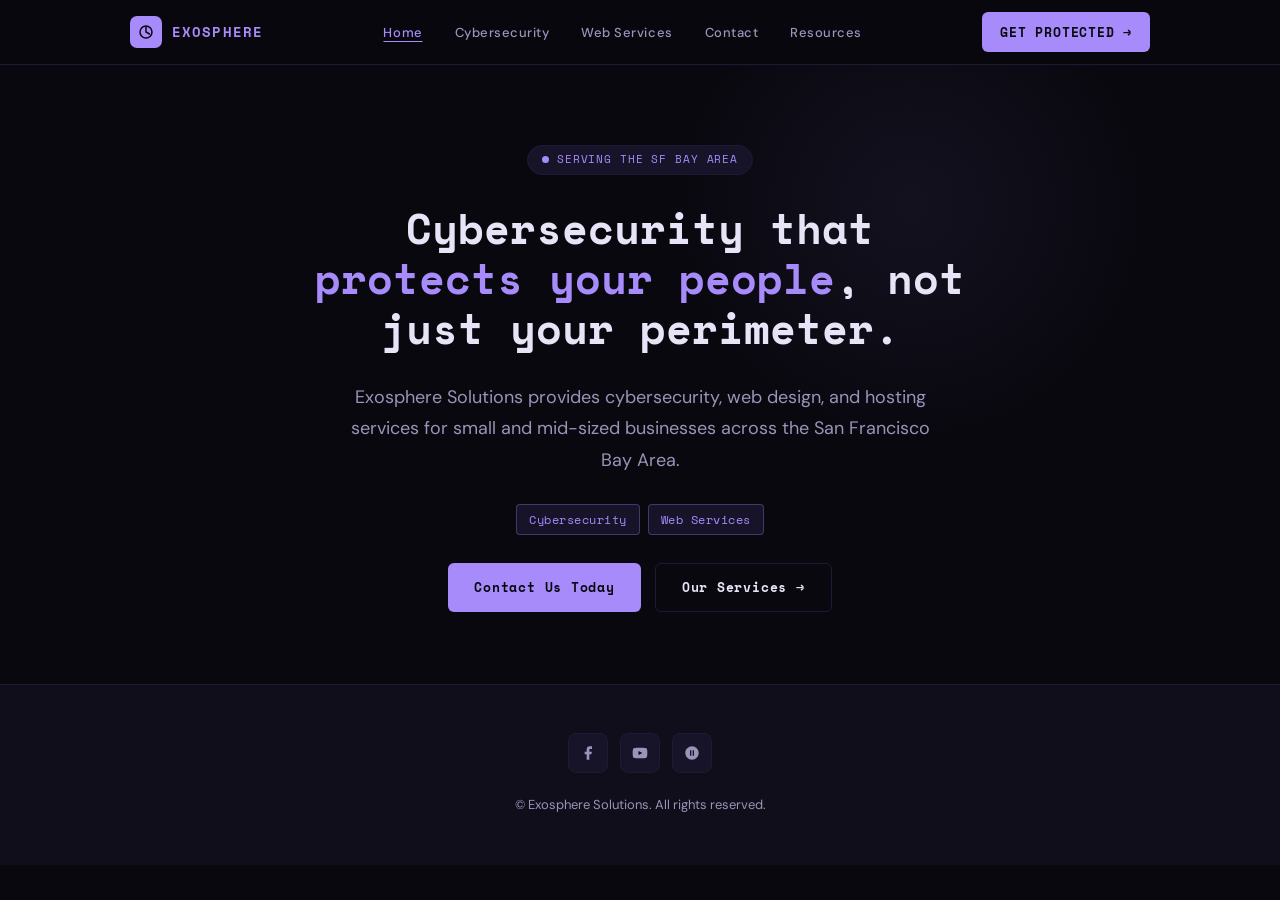
<file: src/exosphere-solutions.html>
<!DOCTYPE html>
<html lang="en">
<head>
  <meta charset="UTF-8" />
  <meta name="viewport" content="width=device-width, initial-scale=1.0" />
  <meta name="description" content="Exosphere Solutions — Cybersecurity and IT solutions for small and mid-sized businesses in the San Francisco Bay Area. HIPAA training, dark web monitoring, phishing assessments, and more." />
  <title>Home | Exosphere Solutions</title>
  <link rel="preconnect" href="https://fonts.googleapis.com" />
  <link rel="preconnect" href="https://fonts.gstatic.com" crossorigin />
  <link href="https://fonts.googleapis.com/css2?family=Space+Mono:wght@400;700&family=DM+Sans:ital,opsz,wght@0,9..40,300;0,9..40,400;0,9..40,500;0,9..40,600;1,9..40,400&display=swap" rel="stylesheet" />
  <style>
    *, *::before, *::after { box-sizing: border-box; margin: 0; padding: 0; }

    :root {
      --bg: #09080f;
      --surface: #100e1a;
      --surface2: #17142a;
      --accent: #a78bfa;
      --accentbg: rgba(167,139,250,0.12);
      --accentborder: rgba(167,139,250,0.3);
      --text: #e8e4f8;
      --muted: #9b93b8;
      --border: #1e1a33;
      --yellow: #f5e642;
      --mono: 'Space Mono', monospace;
      --sans: 'DM Sans', sans-serif;
      --max-w: 1100px;
      --pad: 40px;
    }

    /* ── SKIP LINK (ADA) ── */
    .skip-link {
      position: absolute;
      top: -100px;
      left: 16px;
      background: var(--accent);
      color: #09080f;
      font-family: var(--mono);
      font-size: 13px;
      font-weight: 700;
      padding: 10px 18px;
      border-radius: 6px;
      z-index: 9999;
      transition: top 0.2s;
      text-decoration: none;
    }
    .skip-link:focus { top: 16px; }

    html { scroll-behavior: smooth; }

    body {
      background: var(--bg);
      color: var(--text);
      font-family: var(--sans);
      font-size: 16px;
      line-height: 1.6;
      -webkit-font-smoothing: antialiased;
    }

    /* ADA: visible focus rings everywhere */
    :focus-visible {
      outline: 2px solid var(--accent);
      outline-offset: 3px;
      border-radius: 4px;
    }

    a { color: inherit; text-decoration: none; }
    img { display: block; max-width: 100%; }

    /* ── CONTAINER ── */
    .container {
      width: 100%;
      max-width: var(--max-w);
      margin: 0 auto;
      padding: 0 var(--pad);
    }

    /* ── NAV ── */
    .nav {
      background: rgba(9,8,15,0.97);
      border-bottom: 1px solid var(--border);
      position: sticky;
      top: 0;
      z-index: 100;
      backdrop-filter: blur(12px);
    }

    .nav-inner {
      max-width: var(--max-w);
      margin: 0 auto;
      padding: 0 var(--pad);
      display: flex;
      align-items: center;
      justify-content: space-between;
      height: 64px;
    }

    .nav-logo {
      font-family: var(--mono);
      font-size: 14px;
      font-weight: 700;
      color: var(--accent);
      letter-spacing: 0.08em;
      display: flex;
      align-items: center;
      gap: 10px;
      text-decoration: none;
    }

    .nav-logo-mark {
      width: 32px;
      height: 32px;
      border-radius: 7px;
      background: var(--accent);
      display: flex;
      align-items: center;
      justify-content: center;
      flex-shrink: 0;
      aria-hidden: true;
    }

    .nav-logo-mark svg { width: 18px; height: 18px; }

    .nav-links {
      display: flex;
      gap: 32px;
      list-style: none;
    }

    .nav-links a {
      font-size: 13px;
      font-weight: 500;
      color: var(--muted);
      letter-spacing: 0.04em;
      transition: color 0.2s;
      padding: 4px 0;
      text-decoration: none;
    }

    .nav-links a:hover { color: var(--text); }
    .nav-links a[aria-current="page"] {
      color: var(--accent);
      text-decoration: underline;
      text-underline-offset: 4px;
    }

    .nav-cta {
      display: inline-flex;
      align-items: center;
      background: var(--accent);
      color: #09080f;
      font-family: var(--mono);
      font-size: 13px;
      font-weight: 700;
      padding: 10px 18px;
      border-radius: 6px;
      letter-spacing: 0.06em;
      transition: opacity 0.2s, transform 0.15s;
      text-decoration: none;
    }

    .nav-cta:hover { opacity: 0.88; transform: translateY(-1px); }

    .nav-hamburger {
      display: none;
      flex-direction: column;
      gap: 5px;
      cursor: pointer;
      padding: 8px;
      background: none;
      border: 1px solid var(--border);
      border-radius: 6px;
      aria-label: "Toggle navigation menu";
    }

    .nav-hamburger span {
      display: block;
      width: 20px;
      height: 2px;
      background: var(--text);
      border-radius: 2px;
      transition: all 0.3s;
    }

    .nav-mobile {
      display: none;
      flex-direction: column;
      background: var(--surface);
      border-bottom: 1px solid var(--border);
      padding: 16px 24px;
      gap: 4px;
    }

    .nav-mobile.open { display: flex; }

    .nav-mobile a {
      font-size: 15px;
      font-weight: 500;
      color: var(--muted);
      padding: 12px 0;
      border-bottom: 1px solid var(--border);
      letter-spacing: 0.03em;
      text-decoration: none;
    }

    .nav-mobile a:last-of-type { border-bottom: none; }
    .nav-mobile a[aria-current="page"] { color: var(--accent); }

    .nav-mobile-cta {
      margin-top: 12px;
      background: var(--accent);
      color: #09080f;
      font-family: var(--mono);
      font-size: 12px;
      font-weight: 700;
      padding: 13px 20px;
      border-radius: 6px;
      text-align: center;
      letter-spacing: 0.06em;
      display: block;
      text-decoration: none;
    }

    /* ── HERO ── */
    .hero {
      padding: 80px 0 72px;
      position: relative;
      overflow: hidden;
      text-align: center;
    }

    .hero::before {
      content: '';
      position: absolute;
      top: -100px;
      right: 10%;
      width: 480px;
      height: 480px;
      border-radius: 50%;
      background: radial-gradient(circle, rgba(167,139,250,0.07) 0%, transparent 70%);
      pointer-events: none;
      aria-hidden: true;
    }

    .hero-inner {
      max-width: var(--max-w);
      margin: 0 auto;
      padding: 0 var(--pad);
      display: flex;
      flex-direction: column;
      align-items: center;
      gap: 28px;
    }

    .hero-eyebrow {
      display: inline-flex;
      align-items: center;
      gap: 8px;
      background: var(--surface2);
      border: 1px solid var(--border);
      border-radius: 20px;
      padding: 5px 14px;
    }

    .hero-eyebrow-dot {
      width: 7px;
      height: 7px;
      border-radius: 50%;
      background: var(--accent);
      animation: pulse 2s infinite;
      flex-shrink: 0;
    }

    @keyframes pulse { 0%,100%{opacity:1} 50%{opacity:0.3} }

    .hero-eyebrow span {
      font-size: 11px;
      font-family: var(--mono);
      color: var(--accent);
      letter-spacing: 0.08em;
    }

    .hero-headline {
      font-family: var(--mono);
      font-size: 42px;
      font-weight: 700;
      line-height: 1.2;
      color: var(--text);
      max-width: 700px;
    }

    .hero-headline em {
      color: var(--accent);
      font-style: normal;
    }

    .hero-sub {
      font-size: 18px;
      color: var(--muted);
      line-height: 1.75;
      max-width: 580px;
    }

    .hero-pills {
      display: flex;
      flex-wrap: wrap;
      gap: 8px;
      justify-content: center;
      list-style: none;
      padding: 0;
    }

    .pill {
      background: var(--surface2);
      border: 1px solid var(--border);
      border-radius: 4px;
      padding: 5px 12px;
      font-size: 12px;
      font-family: var(--mono);
      color: var(--muted);
      letter-spacing: 0.04em;
    }

    .pill.accent {
      border-color: var(--accentborder);
      color: var(--accent);
    }

    .hero-btns {
      display: flex;
      gap: 14px;
      flex-wrap: wrap;
      justify-content: center;
    }

    .btn-primary {
      background: var(--accent);
      color: #09080f;
      font-family: var(--mono);
      font-size: 13px;
      font-weight: 700;
      padding: 14px 26px;
      border-radius: 6px;
      letter-spacing: 0.06em;
      display: inline-flex;
      align-items: center;
      gap: 8px;
      transition: opacity 0.2s, transform 0.15s;
      text-decoration: none;
    }

    .btn-primary:hover { opacity: 0.88; transform: translateY(-1px); }

    .btn-secondary {
      background: transparent;
      color: var(--text);
      font-family: var(--mono);
      font-size: 13px;
      font-weight: 700;
      padding: 13px 26px;
      border-radius: 6px;
      letter-spacing: 0.06em;
      border: 1px solid var(--border);
      display: inline-flex;
      align-items: center;
      gap: 8px;
      transition: border-color 0.2s, background 0.2s;
      text-decoration: none;
    }

    .btn-secondary:hover {
      border-color: var(--accentborder);
      background: var(--accentbg);
    }

    /* ── STATS ── */
    .stats-bar {
      background: var(--border);
    }

    .stats-inner {
      max-width: var(--max-w);
      margin: 0 auto;
      display: grid;
      grid-template-columns: repeat(3,1fr);
      gap: 1px;
    }

    .stat {
      background: var(--surface);
      padding: 28px 20px;
      text-align: center;
    }

    .stat-num {
      font-family: var(--mono);
      font-size: 28px;
      font-weight: 700;
      color: var(--accent);
      display: block;
      line-height: 1.2;
    }

    .stat-label {
      font-size: 13px;
      color: var(--muted);
      letter-spacing: 0.03em;
      margin-top: 6px;
    }

    /* ── SECTIONS ── */
    .section { padding: 72px 0; }
    .section-alt { background: var(--surface); }

    .section-inner {
      max-width: var(--max-w);
      margin: 0 auto;
      padding: 0 var(--pad);
    }

    .section-header { text-align: center; margin-bottom: 48px; }

    .section-label {
      font-family: var(--mono);
      font-size: 11px;
      letter-spacing: 0.14em;
      color: var(--accent);
      margin-bottom: 14px;
      display: block;
    }

    .section-title {
      font-size: 28px;
      font-weight: 600;
      line-height: 1.3;
      margin-bottom: 12px;
    }

    .section-sub {
      font-size: 16px;
      color: var(--muted);
      line-height: 1.75;
      max-width: 560px;
      margin: 0 auto;
    }

    /* ── RISK CARDS ── */
    .risk-grid {
      display: grid;
      grid-template-columns: repeat(2,1fr);
      gap: 16px;
    }

    .risk-card {
      background: var(--surface2);
      border: 1px solid var(--border);
      border-radius: 12px;
      padding: 24px;
      position: relative;
      overflow: hidden;
      transition: border-color 0.2s;
    }

    .risk-card:hover,
    .risk-card:focus-within { border-color: var(--accentborder); }

    .risk-card::before {
      content: '';
      position: absolute;
      top: 0; left: 0;
      width: 3px; height: 100%;
      background: var(--accent);
    }

    .risk-num {
      font-family: var(--mono);
      font-size: 28px;
      font-weight: 700;
      color: var(--accent);
      padding-left: 14px;
      margin-bottom: 8px;
      display: block;
    }

    .risk-card h3 {
      font-size: 15px;
      font-weight: 600;
      margin-bottom: 6px;
      padding-left: 14px;
      line-height: 1.4;
    }

    .risk-card p {
      font-size: 14px;
      color: var(--muted);
      padding-left: 14px;
      line-height: 1.6;
    }

    /* ── HIPAA BANNER ── */
    .hipaa-banner {
      background: var(--surface2);
      border: 1px solid rgba(245,230,66,0.25);
      border-radius: 12px;
      padding: 28px 32px;
      display: flex;
      gap: 20px;
      align-items: center;
      max-width: var(--max-w);
      margin: 0 auto;
    }

    .hipaa-icon {
      width: 52px;
      height: 52px;
      border-radius: 10px;
      background: rgba(245,230,66,0.07);
      border: 1px solid rgba(245,230,66,0.2);
      display: flex;
      align-items: center;
      justify-content: center;
      flex-shrink: 0;
    }

    .hipaa-text h2 {
      font-size: 17px;
      font-weight: 600;
      color: var(--yellow);
      margin-bottom: 6px;
    }

    .hipaa-text p {
      font-size: 14px;
      color: var(--muted);
      line-height: 1.6;
    }

    /* ── SERVICES ── */
    .services-list {
      display: flex;
      flex-direction: column;
      gap: 6px;
      max-width: 860px;
      margin: 0 auto;
    }

    .service-row {
      background: var(--bg);
      border: 1px solid var(--border);
      border-radius: 10px;
      padding: 20px 24px;
      display: flex;
      align-items: center;
      gap: 18px;
      transition: border-color 0.2s, background 0.2s;
    }

    .service-row:hover,
    .service-row:focus-within {
      border-color: var(--accentborder);
      background: var(--surface2);
    }

    .service-icon {
      width: 44px;
      height: 44px;
      border-radius: 8px;
      background: var(--accentbg);
      border: 1px solid var(--accentborder);
      display: flex;
      align-items: center;
      justify-content: center;
      flex-shrink: 0;
    }

    .service-icon svg {
      width: 20px;
      height: 20px;
      stroke: var(--accent);
      fill: none;
      stroke-width: 1.5;
    }

    .service-info { flex: 1; min-width: 0; }

    .service-info h3 {
      font-size: 15px;
      font-weight: 600;
      margin-bottom: 4px;
    }

    .service-info p {
      font-size: 13px;
      color: var(--muted);
      line-height: 1.5;
    }

    .service-tag {
      background: var(--accentbg);
      border: 1px solid var(--accentborder);
      border-radius: 4px;
      padding: 4px 10px;
      font-size: 10px;
      font-family: var(--mono);
      color: var(--accent);
      flex-shrink: 0;
      letter-spacing: 0.05em;
    }

    /* ── FOOTER ── */
    footer {
      background: var(--surface);
      border-top: 1px solid var(--border);
      padding: 48px var(--pad);
      text-align: center;
    }

    .footer-inner {
      max-width: var(--max-w);
      margin: 0 auto;
    }

    .footer-socials {
      display: flex;
      justify-content: center;
      gap: 12px;
      margin-bottom: 20px;
    }

    .footer-social {
      width: 40px;
      height: 40px;
      border-radius: 8px;
      background: var(--surface2);
      border: 1px solid var(--border);
      display: flex;
      align-items: center;
      justify-content: center;
      transition: border-color 0.2s;
      text-decoration: none;
    }

    .footer-social:hover { border-color: var(--accentborder); }

    .footer-social svg {
      width: 16px;
      height: 16px;
      fill: var(--muted);
    }

    footer p {
      font-size: 13px;
      color: var(--muted);
      line-height: 1.8;
    }

    /* ── RESPONSIVE ── */
    @media (max-width: 768px) {
      :root { --pad: 20px; }
      .nav-links, .nav-cta { display: none; }
      .nav-hamburger { display: flex; }
      .hero { padding: 52px 0 48px; }
      .hero-headline { font-size: 28px; }
      .hero-sub { font-size: 16px; }
      .stats-inner { grid-template-columns: 1fr; }
      .risk-grid { grid-template-columns: 1fr; }
      .hipaa-banner { flex-direction: column; padding: 20px; }
      .service-row { flex-wrap: wrap; gap: 12px; }
    }

    @media (max-width: 480px) {
      .hero-headline { font-size: 24px; }
      .hero-btns { flex-direction: column; align-items: stretch; }
      .btn-primary, .btn-secondary { justify-content: center; }
    }

    /* ── ANIMATIONS ── */
    @keyframes fadeUp { from { opacity:0; transform:translateY(20px); } to { opacity:1; transform:translateY(0); } }
    .hero-inner > * { animation: fadeUp 0.5s ease both; }
    .hero-inner > *:nth-child(1) { animation-delay: 0.05s; }
    .hero-inner > *:nth-child(2) { animation-delay: 0.12s; }
    .hero-inner > *:nth-child(3) { animation-delay: 0.19s; }
    .hero-inner > *:nth-child(4) { animation-delay: 0.26s; }
    .hero-inner > *:nth-child(5) { animation-delay: 0.33s; }

    /* ADA: reduce motion */
    @media (prefers-reduced-motion: reduce) {
      *, *::before, *::after { animation-duration: 0.01ms !important; transition-duration: 0.01ms !important; }
    }
  </style>
</head>
<body>

  <!-- SKIP NAVIGATION (ADA) -->
  <a href="#main-content" class="skip-link">Skip to main content</a>

  <!-- NAV -->
  <header role="banner">
    <nav class="nav" role="navigation" aria-label="Main navigation">
      <div class="nav-inner">
        <a href="/" class="nav-logo" aria-label="Exosphere Solutions — Home">
          <div class="nav-logo-mark" aria-hidden="true">
            <svg viewBox="0 0 18 18" fill="none" aria-hidden="true"><circle cx="9" cy="9" r="6" stroke="#09080f" stroke-width="1.5"/><path d="M9 4v5l3.5 2" stroke="#09080f" stroke-width="1.5" stroke-linecap="round"/></svg>
          </div>
          EXOSPHERE
        </a>
                <ul class="nav-links" role="list">
          <li><a href="/" aria-current="page">Home</a></li>
          <li><a href="/cybersecurity/">Cybersecurity</a></li>
          <li><a href="/web-services/">Web Services</a></li>
          <li><a href="/contact/">Contact</a></li>
          <li><a href="/resources/">Resources</a></li>
        </ul>
        <a href="/contact/" class="nav-cta">GET PROTECTED →</a>
        <button
          class="nav-hamburger"
          aria-label="Toggle navigation menu"
          aria-expanded="false"
          aria-controls="mobile-nav"
          onclick="toggleMenu(this)"
        >
          <span aria-hidden="true"></span>
          <span aria-hidden="true"></span>
          <span aria-hidden="true"></span>
        </button>
      </div>
    </nav>
    <nav class="nav-mobile" id="mobile-nav" aria-label="Mobile navigation" aria-hidden="true">
            <a href="/" aria-current="page">Home</a>
      <a href="/cybersecurity/">Cybersecurity</a>
      <a href="/web-services/">Web Services</a>
      <a href="/contact/">Contact</a>
      <a href="/resources/">Resources</a>
      <a href="/contact/" class="nav-mobile-cta">GET PROTECTED →</a>
    </nav>
  </header>

  <!-- MAIN -->
  <main id="main-content" tabindex="-1">

    <!-- HERO -->
    <section class="hero" aria-labelledby="hero-heading">
      <div class="hero-inner">
        <div class="hero-eyebrow" aria-hidden="true">
          <div class="hero-eyebrow-dot"></div>
          <span>SERVING THE SF BAY AREA</span>
        </div>
        <h1 class="hero-headline" id="hero-heading">
          Cybersecurity that
          <em>protects your people</em>,
          not just your perimeter.
        </h1>
        <p class="hero-sub">Exosphere Solutions provides cybersecurity, web design, and hosting services for small and mid-sized businesses across the San Francisco Bay Area.</p>
        <ul class="hero-pills" role="list" aria-label="Services offered">
          <li class="pill accent"><a href="/cybersecurity/" style="color:inherit;text-decoration:none;">Cybersecurity</a></li>
          <li class="pill accent"><a href="/web-services/" style="color:inherit;text-decoration:none;">Web Services</a></li>
        </ul>
        <div class="hero-btns">
          <a href="/contact/" class="btn-primary">Contact Us Today</a>
          <a href="/cybersecurity/" class="btn-secondary">Our Services →</a>
        </div>
      </div>
    </section>

  </main>

  <!-- FOOTER -->
  <footer role="contentinfo">
    <div class="footer-inner">
      <nav class="footer-socials" aria-label="Social media links">
        <a href="https://www.facebook.com/exosolutionsus" target="_blank" rel="noopener noreferrer" class="footer-social" aria-label="Exosphere Solutions on Facebook (opens in new tab)">
          <svg viewBox="0 0 24 24" aria-hidden="true"><path d="M18 2h-3a5 5 0 00-5 5v3H7v4h3v8h4v-8h3l1-4h-4V7a1 1 0 011-1h3z"/></svg>
        </a>
        <a href="https://www.youtube.com/@ExosphereSolutions" target="_blank" rel="noopener noreferrer" class="footer-social" aria-label="Exosphere Solutions on YouTube (opens in new tab)">
          <svg viewBox="0 0 24 24" aria-hidden="true"><path d="M22.54 6.42a2.78 2.78 0 00-1.95-1.96C18.88 4 12 4 12 4s-6.88 0-8.59.46a2.78 2.78 0 00-1.95 1.96A29 29 0 001 12a29 29 0 00.46 5.58A2.78 2.78 0 003.41 19.6C5.12 20 12 20 12 20s6.88 0 8.59-.46a2.78 2.78 0 001.95-1.95A29 29 0 0023 12a29 29 0 00-.46-5.58z"/><polygon points="9.75,15.02 15.5,12 9.75,8.98 9.75,15.02" fill="#09080f"/></svg>
        </a>
        <a href="https://www.yelp.com/biz/exosphere-solutions-martinez" target="_blank" rel="noopener noreferrer" class="footer-social" aria-label="Exosphere Solutions on Yelp (opens in new tab)">
          <svg viewBox="0 0 24 24" aria-hidden="true"><path d="M12 2C6.48 2 2 6.48 2 12s4.48 10 10 10 10-4.48 10-10S17.52 2 12 2zm-1 14H9V8h2v8zm4 0h-2V8h2v8z"/></svg>
        </a>
      </nav>
      <p>© Exosphere Solutions. All rights reserved.</p>
    </div>
  </footer>

  <script>
    function toggleMenu(btn) {
      const nav = document.getElementById('mobile-nav');
      const isOpen = nav.classList.toggle('open');
      btn.setAttribute('aria-expanded', isOpen);
      nav.setAttribute('aria-hidden', !isOpen);
    }
  </script>

</body>
</html>
</file>
